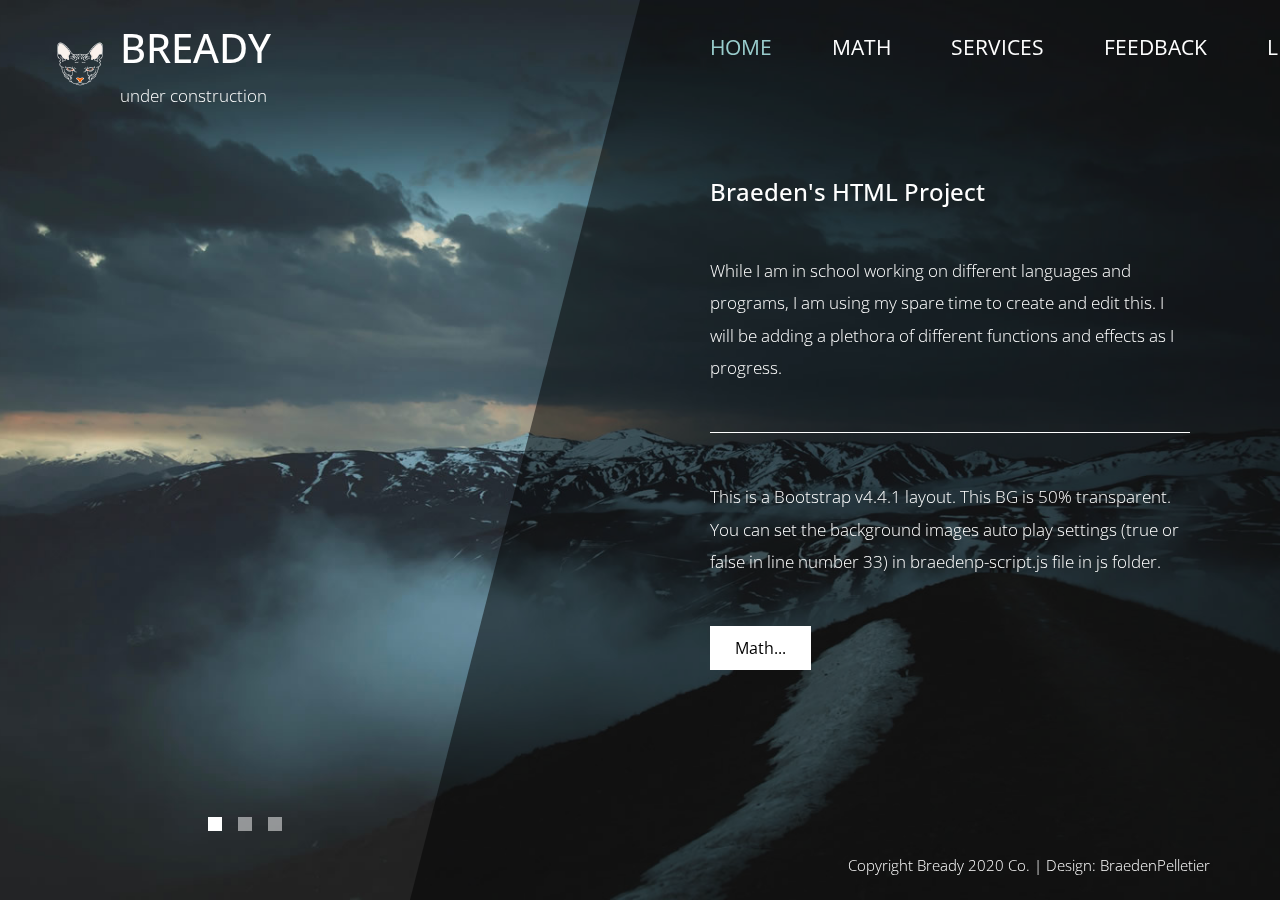
<file: index.html>
<!DOCTYPE html>
<html lang="en">

<head>
    <meta charset="UTF-8">
    <meta name="viewport" content="width=device-width, initial-scale=1.0">
    <meta http-equiv="X-UA-Compatible" content="ie=edge">
    <title>Braeden P WIP Website index</title>
    <link href="https://fonts.googleapis.com/css?family=Open+Sans:300,400" rel="stylesheet" /> <!-- https://fonts.google.com/ -->
    <link href="css/bootstrap.min.css" rel="stylesheet" /> <!-- https://getbootstrap.com/ -->
    <link href="fontawesome/css/all.min.css" rel="stylesheet" /> <!-- https://fontawesome.com/ -->
    <link href="css/braedenp-css.css" rel="stylesheet" />

</head>

<body>
    <div class="tm-container">
        <div>
            <div class="tm-row pt-4">
                <div class="tm-col-left">
                    <div class="tm-site-header media">
                        <img alt="Image" height="80em" width="80em" class="tm-logo" src="img/cat.png">
                        <!-- <i class="fas fa-umbrella-beach fa-3x mt-1 tm-logo"></i> -->
                        <div class="media-body">
                            <h1 class="tm-sitename text-uppercase">bready</h1>
                            <p class="tm-slogon">under construction</p>
                        </div>
                    </div>
                </div>
                <div class="tm-col-right">
                    <nav class="navbar navbar-expand-lg" id="tm-main-nav">
                        <button class="navbar-toggler toggler-example mr-0 ml-auto" type="button"
                            data-toggle="collapse" data-target="#navbar-nav"
                            aria-controls="navbar-nav" aria-expanded="false" aria-label="Toggle navigation">
                            <span><i class="fas fa-bars"></i></span>
                        </button>
                        <div class="collapse navbar-collapse tm-nav" id="navbar-nav">
                            <ul class="navbar-nav text-uppercase">
                                <li class="nav-item active">
                                    <a class="nav-link tm-nav-link" href="#">Home <span class="sr-only">(current)</span></a>
                                </li>
                                <li class="nav-item">
                                    <a class="nav-link tm-nav-link" href="math.html">Math</a>
                                </li>
                                <li class="nav-item">
                                    <a class="nav-link tm-nav-link" href="services.html">Services</a>
                                </li>
                                <li class="nav-item">
                                    <a class="nav-link tm-nav-link" href="feedback.html">Feedback</a>
                                </li>
                                <li class="nav-item">
                                    <a class="nav-link tm-nav-link" href="links.html">Links</a>
                                </li>
                            </ul>
                        </div>
                    </nav>
                </div>
            </div>

            <div class="tm-row">
                <div class="tm-col-left"></div>
                <main class="tm-col-right">
                    <section class="tm-content">
                        <h2 class="mb-5 tm-content-title">Braeden's HTML Project</h2>
                        <p class="mb-5">While I am in school working on different languages and programs, I am using my spare time to create and edit this. I will be adding a plethora of different functions and effects as I progress.</p>
                        <hr class="mb-5">
                        <p class="mb-5">This is a Bootstrap v4.4.1 layout. This BG is 50% transparent. You can set the background images auto play settings (true or false in line number 33) in braedenp-script.js file in js folder.</p>
                        <a href="math.html" class="btn btn-primary">Math...</a>
                    </section>
                </main>
            </div>
        </div>

        <div class="tm-row">
            <div class="tm-col-left text-center">
                <ul class="tm-bg-controls-wrapper">
                    <li class="tm-bg-control active" data-id="0"></li>
                    <li class="tm-bg-control" data-id="1"></li>
                    <li class="tm-bg-control" data-id="2"></li>
                </ul>
            </div>
            <div class="tm-col-right tm-col-footer">
                <footer class="tm-site-footer text-right">
                    <p class="mb-0">Copyright Bready 2020 Co.

                    | Design: <a rel="nofollow" target="_parent" href="https://twitter.com/BreadLegion" class="tm-text-link">BraedenPelletier</a></p>
                </footer>
            </div>
        </div>

        <!-- Diagonal background design -->
        <div class="tm-bg">
            <div class="tm-bg-left"></div>
            <div class="tm-bg-right"></div>
        </div>
    </div>

    <script src="js/jquery-3.4.1.min.js"></script>
    <script src="js/bootstrap.min.js"></script>
    <script src="js/jquery.backstretch.min.js"></script>
    <script src="js/braedenp-script.js"></script>
</body>
</html>
</file>
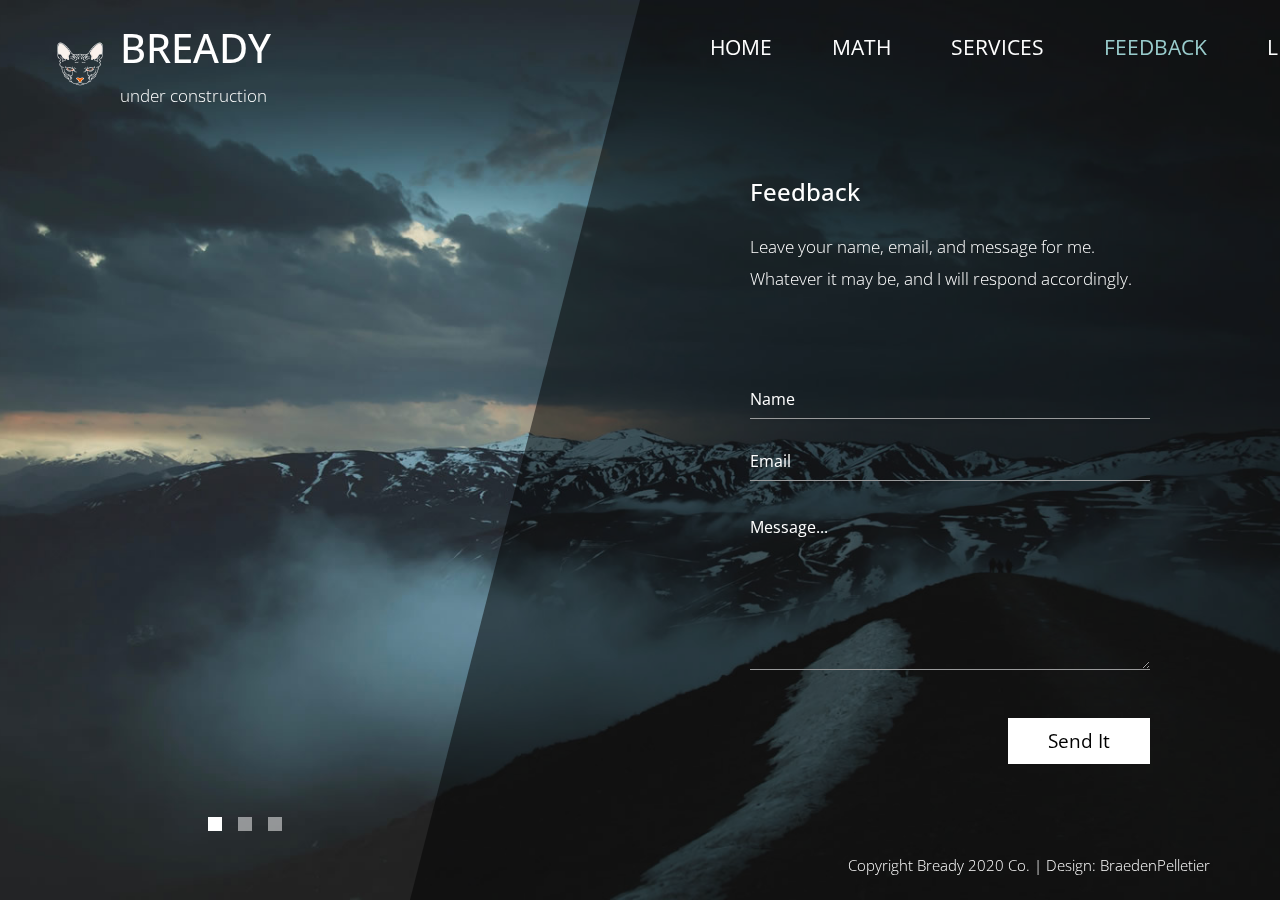
<file: feedback.html>
<!DOCTYPE html>
<html lang="en">

<head>
  <meta charset="UTF-8">
  <meta name="viewport" content="width=device-width, initial-scale=1.0">
  <meta http-equiv="X-UA-Compatible" content="ie=edge">
  <title>Braeden P WIP Website feedback</title>
  <link href="https://fonts.googleapis.com/css?family=Open+Sans:300,400" rel="stylesheet" /> <!-- https://fonts.google.com/ -->
  <link href="css/bootstrap.min.css" rel="stylesheet" /> <!-- https://getbootstrap.com/ -->
  <link href="fontawesome/css/all.min.css" rel="stylesheet" /> <!-- https://fontawesome.com/ -->
  <link href="css/braedenp-css.css" rel="stylesheet" />

</head>
<body>
  <div class="tm-container">
    <div>
      <div class="tm-row pt-4">
        <div class="tm-col-left">
          <div class="tm-site-header media">
            <img alt="Image" height="80em" width="80em" class="tm-logo" src="img/cat.png">
            <div class="media-body">
              <h1 class="tm-sitename text-uppercase">bready</h1>
              <p class="tm-slogon">under construction</p>
            </div>
          </div>
        </div>
        <div class="tm-col-right">
          <nav class="navbar navbar-expand-lg" id="tm-main-nav">
            <button class="navbar-toggler toggler-example mr-0 ml-auto" type="button"
            data-toggle="collapse" data-target="#navbar-nav"
            aria-controls="navbar-nav" aria-expanded="false" aria-label="Toggle navigation">
            <span><i class="fas fa-bars"></i></span>
          </button>
          <div class="collapse navbar-collapse tm-nav" id="navbar-nav">
            <ul class="navbar-nav text-uppercase">
              <li class="nav-item">
                <a class="nav-link tm-nav-link" href="index.html">Home</a>
              </li>
              <li class="nav-item">
                <a class="nav-link tm-nav-link" href="math.html">Math</a>
              </li>
              <li class="nav-item">
                <a class="nav-link tm-nav-link" href="services.html">Services</a>
              </li>
              <li class="nav-item active">
                <a class="nav-link tm-nav-link" href="feedback.html">Feedback <span class="sr-only">(current)</span></a>
              </li>
              <li class="nav-item">
                <a class="nav-link tm-nav-link" href="links.html">Links</a>
              </li>
            </ul>
          </div>
        </nav>
      </div>
    </div>

    <div class="tm-row">
      <div class="tm-col-left"></div>
      <main class="tm-col-right tm-contact-main"> <!-- Content -->
        <section class="tm-content tm-contact">
          <h2 class="mb-4 tm-content-title">Feedback</h2>
          <p class="mb-85">Leave your name, email, and message for me. Whatever it may be, and I will respond accordingly.</p>
          <form id="contact-form" action="mailto:braedenp232@gmail.com" method="POST">
            <div class="form-group mb-4">
              <input id="namebtn" type="text" name="name" class="form-control" placeholder="Name"required="" />
            </div>
            <div class="form-group mb-4">
              <input id="emailbtn" type="email" name="email" class="form-control" placeholder="Email"required="" />
            </div>
            <div class="form-group mb-5">
              <textarea id="msgbtn" rows="6" name="message" class="form-control" placeholder="Message..."required=""></textarea>
            </div>
            <div class="text-right">
              <button type="submit" class="btn btn-big btn-primary">Send It</button>
            </div>
          </form>
        </section>
      </main>
    </div>
  </div>

  <div class="tm-row">
    <div class="tm-col-left text-center">
      <ul class="tm-bg-controls-wrapper">
        <li class="tm-bg-control active" data-id="0"></li>
        <li class="tm-bg-control" data-id="1"></li>
        <li class="tm-bg-control" data-id="2"></li>
      </ul>
    </div>
    <div class="tm-col-right tm-col-footer">
      <footer class="tm-site-footer text-right">
        <p class="mb-0">Copyright Bready 2020 Co.

          | Design: <a rel="nofollow" target="_parent" href="https://twitter.com/BreadLegion" class="tm-text-link">BraedenPelletier</a></p>
        </footer>
      </div>
    </div>

    <div class="tm-bg"> <!-- Diagonal background design -->
      <div class="tm-bg-left"></div>
      <div class="tm-bg-right"></div>
    </div>
  </div>

  <script src="js/custombreadjs.js"></script>
  <script src="js/jquery-3.4.1.min.js"></script>
  <script src="js/bootstrap.min.js"></script>
  <script src="js/jquery.backstretch.min.js"></script>
  <script src="js/braedenp-script.js"></script>
</body>
</html>
</file>
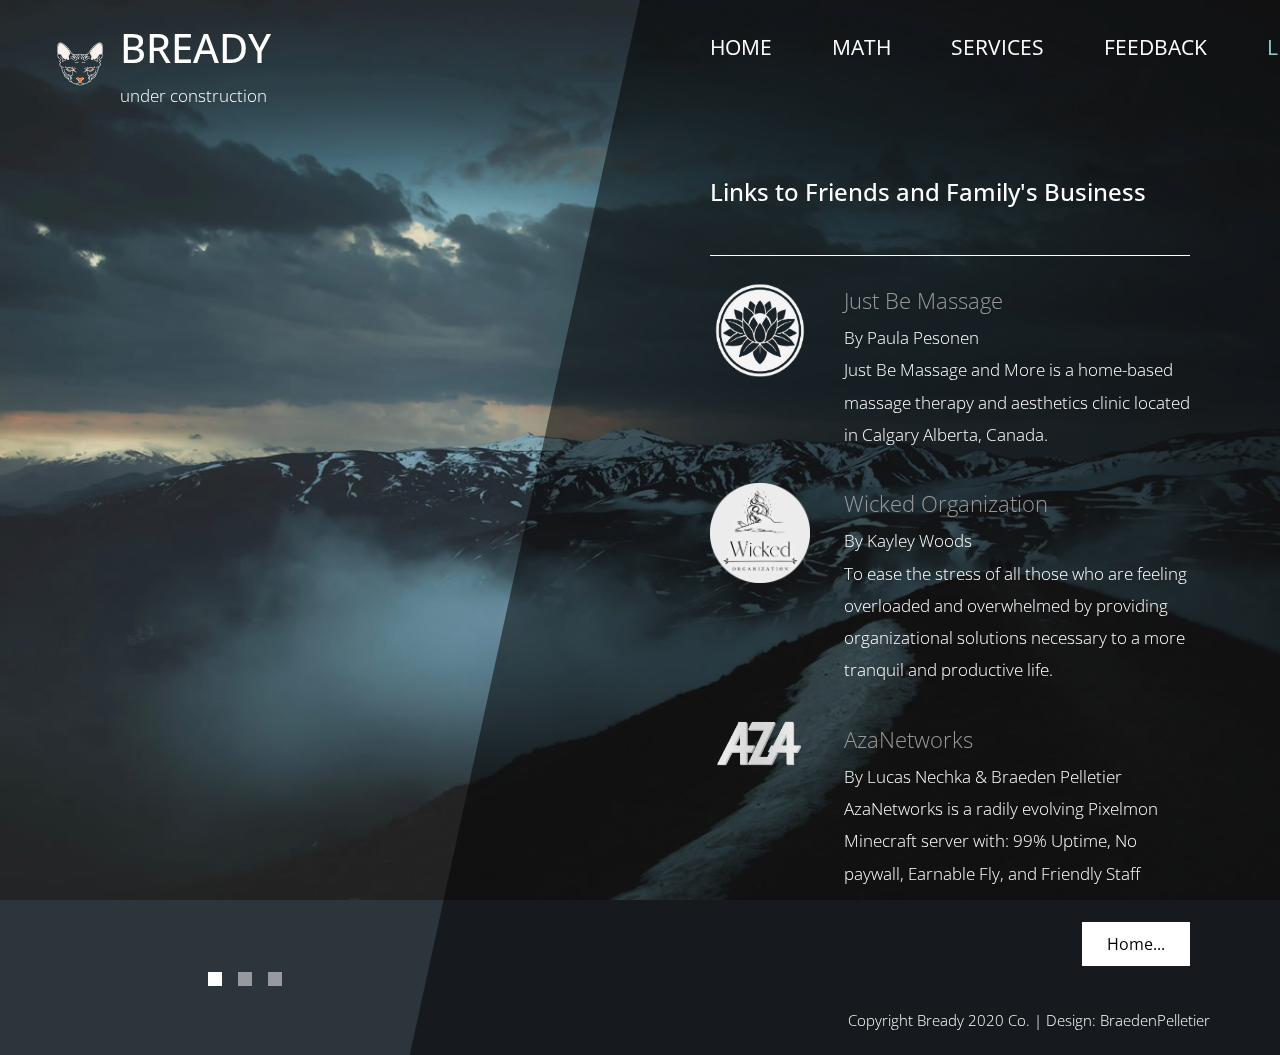
<file: links.html>
<!DOCTYPE html>
<html lang="en">

<head>
  <meta charset="UTF-8">
  <meta name="viewport" content="width=device-width, initial-scale=1.0">
  <meta http-equiv="X-UA-Compatible" content="ie=edge">
  <title>Braeden P WIP Website math</title>
  <link href="https://fonts.googleapis.com/css?family=Open+Sans:300,400" rel="stylesheet" /> <!-- https://fonts.google.com/ -->
  <link href="css/bootstrap.min.css" rel="stylesheet" /> <!-- https://getbootstrap.com/ -->
  <link href="fontawesome/css/all.min.css" rel="stylesheet" /> <!-- https://fontawesome.com/ -->
  <link href="css/braedenp-css.css" rel="stylesheet" />

</head>

<body>
  <div class="tm-container">
    <div>
      <div class="tm-row pt-4">
        <div class="tm-col-left">
          <div class="tm-site-header media">
            <img alt="Image" height="80em" width="80em" class="tm-logo" src="img/cat.png">
            <div class="media-body">
              <h1 class="tm-sitename text-uppercase">bready</h1>
              <p class="tm-slogon">under construction</p>
            </div>
          </div>
        </div>
        <div class="tm-col-right">
          <nav class="navbar navbar-expand-lg" id="tm-main-nav">
            <button class="navbar-toggler toggler-example mr-0 ml-auto" type="button"
            data-toggle="collapse" data-target="#navbar-nav"
            aria-controls="navbar-nav" aria-expanded="false" aria-label="Toggle navigation">
            <span><i class="fas fa-bars"></i></span>
          </button>
          <div class="collapse navbar-collapse tm-nav" id="navbar-nav">
            <ul class="navbar-nav text-uppercase">
              <li class="nav-item">
                <a class="nav-link tm-nav-link" href="index.html">Home</a>
              </li>
              <li class="nav-item">
                <a class="nav-link tm-nav-link" href="math.html">Math</a>
              </li>
              <li class="nav-item">
                <a class="nav-link tm-nav-link" href="services.html">Services</a>
              </li>
              <li class="nav-item">
                <a class="nav-link tm-nav-link" href="feedback.html">Feedback</a>
              </li>
              <li class="nav-item active">
                  <a class="nav-link tm-nav-link" href="links.html">Links<span class="sr-only">(current)</span></a>
              </li>
            </ul>
          </div>
        </nav>
      </div>
    </div>

    <div class="tm-row">
      <div class="tm-col-left"></div>
      <main class="tm-col-right">
        <section class="tm-content tm-math">
          <h2 class="mb-5 tm-content-title">Links to Friends and Family's Business</h2>
          <hr class="mb-4">
          <div class="media my-3">
            <a href="https://www.justbemassageandmore.com" target="_blank"><img class="business-logos" src="img/justberound.png" height="100em" width="100em"></a>
            <div class="media-body">
              <p><a class="business-links" href="https://www.justbemassageandmore.com" target="_blank">Just Be Massage</a><br>By Paula Pesonen<br>Just Be Massage and More is a home-based massage therapy and aesthetics clinic located in Calgary Alberta, Canada.</p>
            </div>
          </div>
          <div class="media my-3">
            <a href="https://wickedorganization.com" target="_blank"><img class="business-logos" src="img/wickedround.png" height="100em" width="100em"></a>
            <div class="media-body">
              <p><a class="business-links" href="https://wickedorganization.com" target="_blank">Wicked Organization</a><br>By Kayley Woods<br>To ease the stress of all those who are feeling overloaded and overwhelmed by providing organizational solutions necessary to a more tranquil and productive life.</p>
            </div>
          </div>
          <div class="media my-3">
            <a href="https://azanetworks.ca" target="_blank"><img class="business-logos" src="img/azalogo.png" height="50em" width="100em"></a>
            <div class="media-body">
              <p><a class="business-links" href="https://azanetworks.ca" target="_blank">AzaNetworks</a><br>By Lucas Nechka & Braeden Pelletier<br>AzaNetworks is a radily evolving Pixelmon Minecraft server with: 99% Uptime, No paywall, Earnable Fly, and Friendly Staff</p>
            </div>
          </div>
          <!-- <div class="media my-3">
            <i class="fas fa-bookmark fa-3x p-3 mr-4"></i>
            <div class="media-body">
              <p>Prasent eget enim vitae sapien egestas aliquet non quis neque. Duis pharetra varius massa, ut bibendum tortor sodales ac.</p>
            </div>
          </div> -->
          <a href="index.html" class="btn btn-secondary">Home...</a>
        </section>
      </main>
    </div>
  </div>

  <div class="tm-row">
    <div class="tm-col-left text-center">
      <ul class="tm-bg-controls-wrapper">
        <li class="tm-bg-control active" data-id="0"></li>
        <li class="tm-bg-control" data-id="1"></li>
        <li class="tm-bg-control" data-id="2"></li>
      </ul>
    </div>
    <div class="tm-col-right tm-col-footer">
      <footer class="tm-site-footer text-right">
        <p class="mb-0">Copyright Bready 2020 Co.

          | Design: <a rel="nofollow" target="_parent" href="https://twitter.com/BreadLegion" class="tm-text-link">BraedenPelletier</a></p>
        </footer>
      </div>
    </div>

    <!-- Diagonal background design -->
    <div class="tm-bg">
      <div class="tm-bg-left"></div>
      <div class="tm-bg-right"></div>
    </div>
  </div>

  <script src="js/jquery-3.4.1.min.js"></script>
  <script src="js/bootstrap.min.js"></script>
  <script src="js/jquery.backstretch.min.js"></script>
  <script src="js/braedenp-script.js"></script>
</body>
</html>
</file>
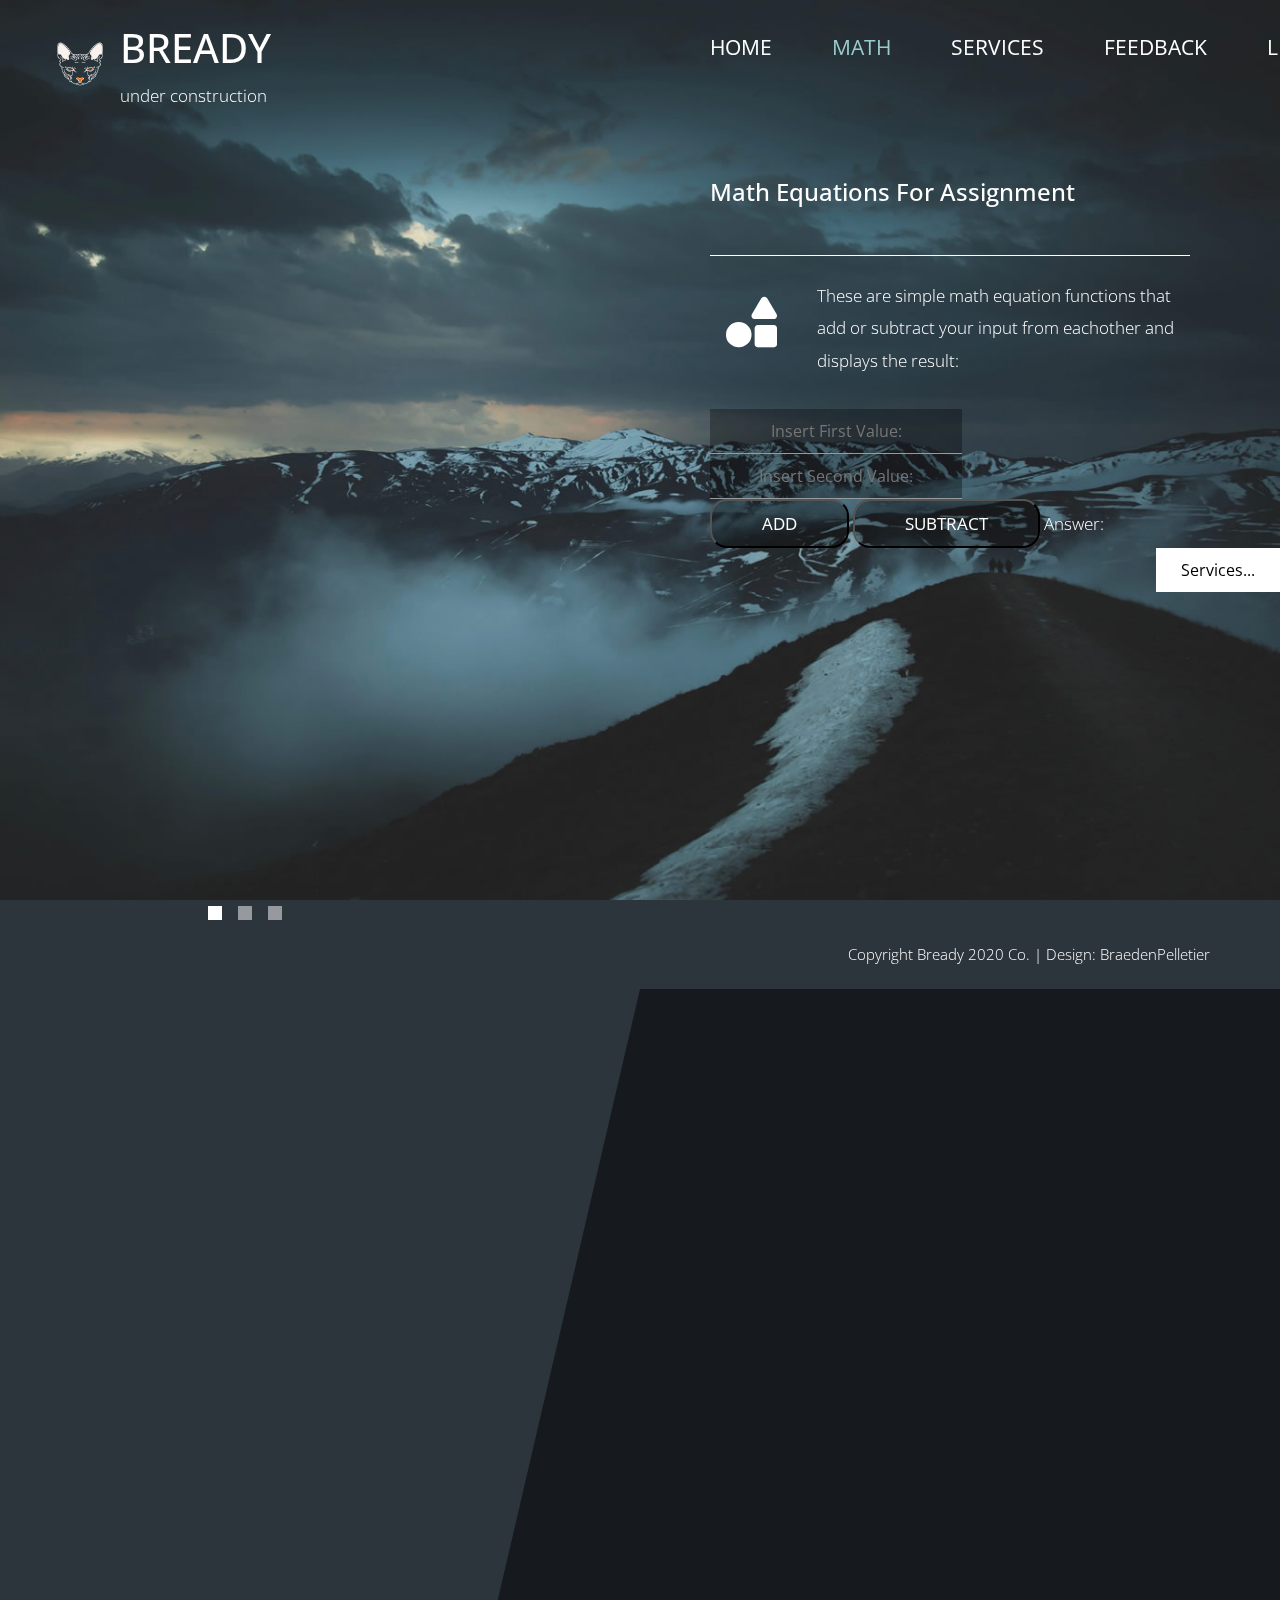
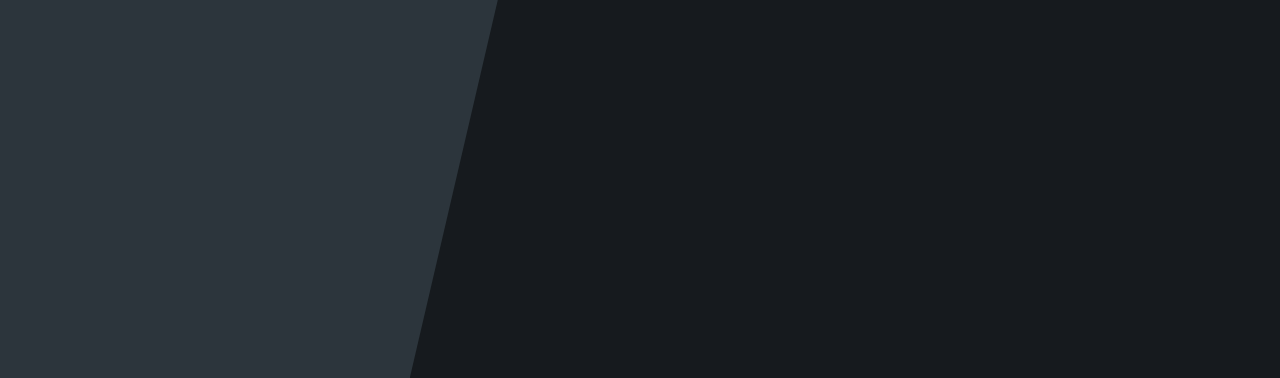
<file: math.html>
<!DOCTYPE html>
<html lang="en">

<head>
  <meta charset="UTF-8">
  <meta name="viewport" content="width=device-width, initial-scale=1.0">
  <meta http-equiv="X-UA-Compatible" content="ie=edge">
  <title>Braeden P WIP Website math</title>

  <link href="https://fonts.googleapis.com/css?family=Open+Sans:300,400" rel="stylesheet" /> <!-- https://fonts.google.com/ -->
  <link href="css/bootstrap.min.css" rel="stylesheet" /> <!-- https://getbootstrap.com/ -->
  <link href="fontawesome/css/all.min.css" rel="stylesheet" /> <!-- https://fontawesome.com/ -->
  <link href="css/braedenp-css.css" rel="stylesheet" />

</head>

<body>
  <div class="tm-container">
    <div>
      <div class="tm-row pt-4">
        <div class="tm-col-left">
          <div class="tm-site-header media">
            <img alt="Image" height="80em" width="80em" class="tm-logo" src="img/cat.png">
            <div class="media-body">
              <h1 class="tm-sitename text-uppercase">bready</h1>
              <p class="tm-slogon">under construction</p>
            </div>
          </div>
        </div>
        <div class="tm-col-right">
          <nav class="navbar navbar-expand-lg" id="tm-main-nav">
            <button class="navbar-toggler toggler-example mr-0 ml-auto" type="button"
            data-toggle="collapse" data-target="#navbar-nav"
            aria-controls="navbar-nav" aria-expanded="false" aria-label="Toggle navigation">
            <span><i class="fas fa-bars"></i></span>
          </button>
          <div class="collapse navbar-collapse tm-nav" id="navbar-nav">
            <ul class="navbar-nav text-uppercase">
              <li class="nav-item">
                <a class="nav-link tm-nav-link" href="index.html">Home</a>
              </li>
              <li class="nav-item active">
                <a class="nav-link tm-nav-link" href="math.html">Math<span class="sr-only">(current)</span></a>
              </li>
              <li class="nav-item">
                <a class="nav-link tm-nav-link" href="services.html">Services</a>
              </li>
              <li class="nav-item">
                <a class="nav-link tm-nav-link" href="feedback.html">Feedback</a>
              </li>
              <li class="nav-item">
                <a class="nav-link tm-nav-link" href="links.html">Links</a>
              </li>
            </ul>
          </div>
        </nav>
      </div>
    </div>

    <div class="tm-row">
      <div class="tm-col-left"></div>
      <main class="tm-col-right">
        <section class="tm-content tm-math">
          <h2 class="mb-5 tm-content-title">Math Equations For Assignment</h2>
          <hr class="mb-4">
          <div class="media my-3">
            <i class="fas fa-shapes fa-3x p-3 mr-4"></i>
            <div class="media-body">
              <p>These are simple math equation functions that add or subtract your input from eachother and displays the result:</p>
            </div>
          </div>
          <div>
            <div class="math-body">
              <input type="text" id="textVal1" class="mathTxt" placeholder="Insert First Value:">
              <input type="text" id="textVal2" class="mathTxt" placeholder="Insert Second Value:">
              <br>
              <input type="button" onclick="addText()" class="mathbtn" value="ADD">
              <input type="button" onclick="subtractText()" class="mathbtn" value="SUBTRACT">
              <label id="answerlbl">Answer:</label>
            </div>
          </div>
          <!-- <div class="media my-3">
          <i class="fas fa-draw-polygon fa-3x p-3 mr-4"></i>
          <div class="media-body">
          <p>I have a plethora of skills ranging from computer science, to construction waterproofing/enveloping, to customer service and retail.</p>
        </div>
      </div>
      <div class="media my-3">
      <i class="fab fa-creative-commons-share fa-3x p-3 mr-4"></i>
      <div class="media-body">
      <p>I am engaged to my fabulous fiancé, Kayley. Together we have 4 cats at home in our quaint downtown apartment in Calgary, Alberta.</p>
    </div>
  </div>
  <div class="media my-3">
  <i class="fas fa-bookmark fa-3x p-3 mr-4"></i>
  <div class="media-body">
  <p>My goal is to work for a tech/coding company long enough to obtain a great amount of experience and knowledge, enough to create my own tech company.</p>
</div> -->
</div>
<a href="services.html" class="btn btn-secondary">Services...</a>
</section>
</main>
</div>
</div>

<div class="tm-row">
  <div class="tm-col-left text-center">
    <ul class="tm-bg-controls-wrapper">
      <li class="tm-bg-control active" data-id="0"></li>
      <li class="tm-bg-control" data-id="1"></li>
      <li class="tm-bg-control" data-id="2"></li>
    </ul>
  </div>
  <div class="tm-col-right tm-col-footer">
    <footer class="tm-site-footer text-right">
      <p class="mb-0">Copyright Bready 2020 Co.

        | Design: <a rel="nofollow" target="_parent" href="https://twitter.com/BreadLegion" class="tm-text-link">BraedenPelletier</a></p>
      </footer>
    </div>
  </div>

  <!-- Diagonal background design -->
  <div class="tm-bg">
    <div class="tm-bg-left"></div>
    <div class="tm-bg-right"></div>
  </div>
</div>

<script src="js/custombreadjs.js"></script>
<script src="js/jquery-3.4.1.min.js"></script>
<script src="js/bootstrap.min.js"></script>
<script src="js/jquery.backstretch.min.js"></script>
<script src="js/braedenp-script.js"></script>

</body>
</html>
</file>
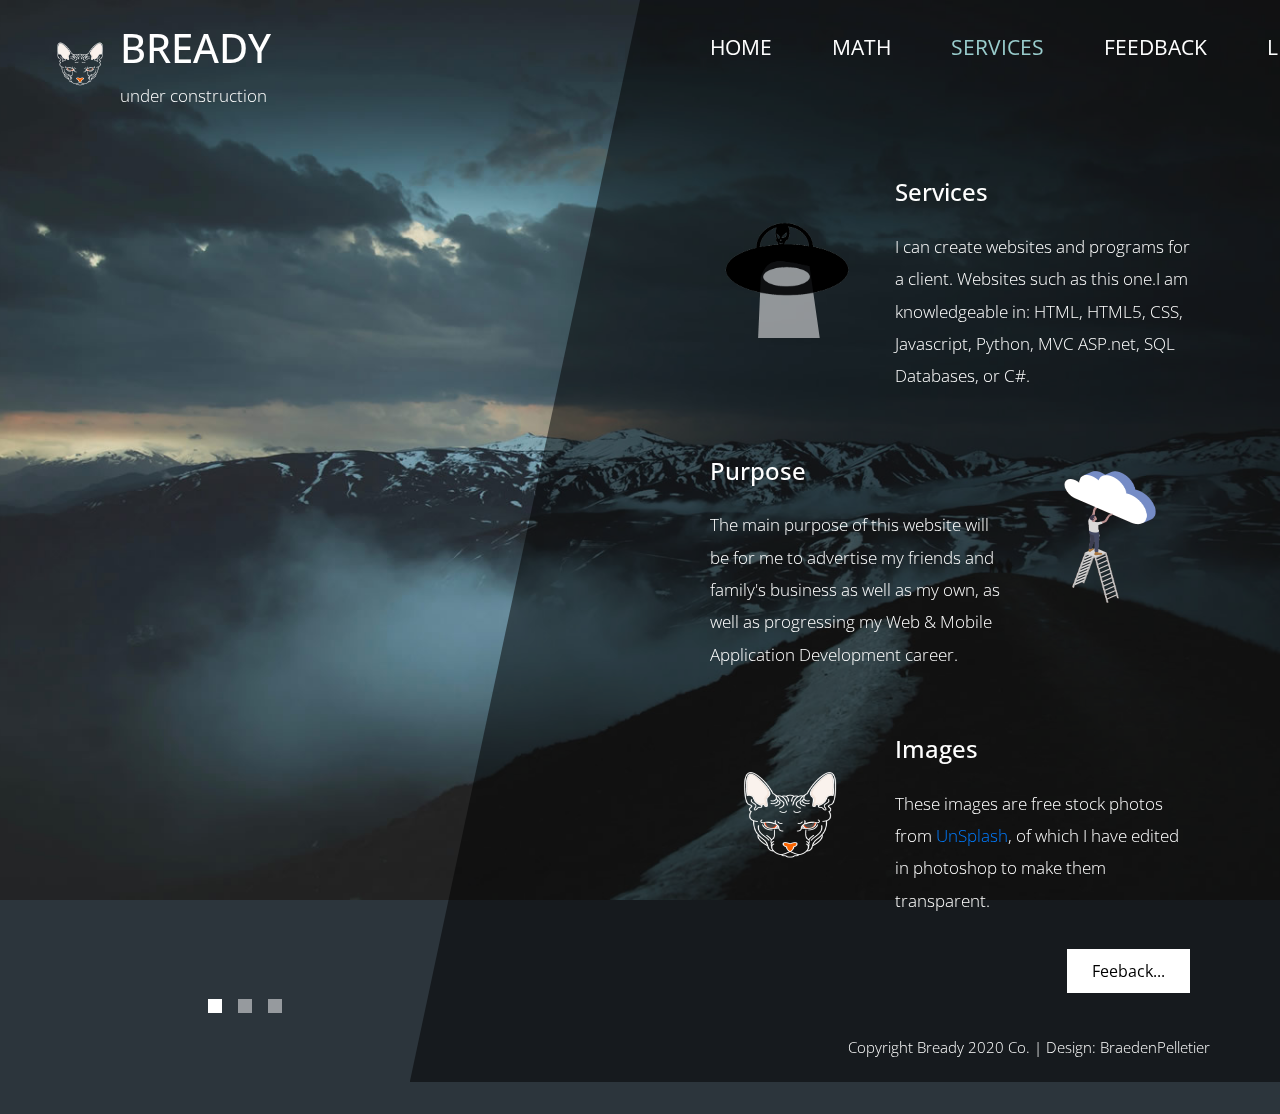
<file: services.html>
<!DOCTYPE html>
<html lang="en">

<head>
    <meta charset="UTF-8">
    <meta name="viewport" content="width=device-width, initial-scale=1.0">
    <meta http-equiv="X-UA-Compatible" content="ie=edge">
    <title>Braeden P WIP Website services</title>
    <link href="https://fonts.googleapis.com/css?family=Open+Sans:300,400" rel="stylesheet" /> <!-- https://fonts.google.com/ -->
    <link href="css/bootstrap.min.css" rel="stylesheet" /> <!-- https://getbootstrap.com/ -->
    <link href="fontawesome/css/all.min.css" rel="stylesheet" /> <!-- https://fontawesome.com/ -->
    <link href="css/braedenp-css.css" rel="stylesheet" />

</head>

<body>
    <div class="tm-container">
        <div>
            <div class="tm-row pt-4">
                <div class="tm-col-left">
                    <div class="tm-site-header media">
                        <img alt="Image" height="80em" width="80em" class="tm-logo" src="img/cat.png">
                        <div class="media-body">
                          <h1 class="tm-sitename text-uppercase">bready</h1>
                          <p class="tm-slogon">under construction</p>
                        </div>
                    </div>
                </div>
                <div class="tm-col-right">
                    <nav class="navbar navbar-expand-lg" id="tm-main-nav">
                        <button class="navbar-toggler toggler-example mr-0 ml-auto" type="button"
                            data-toggle="collapse" data-target="#navbar-nav"
                            aria-controls="navbar-nav" aria-expanded="false" aria-label="Toggle navigation">
                            <span><i class="fas fa-bars"></i></span>
                        </button>
                        <div class="collapse navbar-collapse tm-nav" id="navbar-nav">
                            <ul class="navbar-nav text-uppercase">
                                <li class="nav-item">
                                    <a class="nav-link tm-nav-link" href="index.html">Home</a>
                                </li>
                                <li class="nav-item">
                                    <a class="nav-link tm-nav-link" href="math.html">Math</a>
                                </li>
                                <li class="nav-item active">
                                    <a class="nav-link tm-nav-link" href="services.html">Services <span class="sr-only">(current)</span></a>
                                </li>
                                <li class="nav-item">
                                    <a class="nav-link tm-nav-link" href="feedback.html">Feedback</a>
                                </li>
                                <li class="nav-item">
                                    <a class="nav-link tm-nav-link" href="links.html">Links</a>
                                </li>
                            </ul>
                        </div>
                    </nav>
                </div>
            </div>

            <div class="tm-row">
                <div class="tm-col-left"></div>
                <main class="tm-col-right">
                    <section class="tm-content">
                        <div class="media my-3 mb-5 tm-service-media tm-service-media-img-l">
                            <img src="img/alien.png" alt="Image" height="160em" width="160em" class="tm-service-img">
                            <div class="media-body tm-service-text">
                                <h2 class="mb-4 tm-content-title">Services</h2>
                                <p>I can create websites and programs for a client. Websites such as this one.I am knowledgeable in: HTML, HTML5, CSS, Javascript, Python, MVC ASP.net, SQL Databases, or C#.</p>
                            </div>
                        </div>
                        <div class="media my-3 mb-5 tm-service-media">
                            <div class="media-body tm-service-text">
                                <h2 class="mb-4 tm-content-title">Purpose</h2>
                                <p>The main purpose of this website will be for me to advertise my friends and family's business as well as my own, as well as progressing my Web & Mobile Application Development career.</p>
                            </div>
                            <img src="img/cloud.png" alt="Image" height="160em" width="160em" class="tm-service-img-r">
                        </div>
                        <div class="media my-3 tm-service-media tm-service-media-img-l">
                            <img src="img/cat.png " alt="Image" height="160em" width="160em" class="tm-service-img">
                            <div class="media-body tm-service-text">
                                <h2 class="mb-4 tm-content-title">Images</h2>
                                <p>These images are free stock photos from <a href="https://unsplash.com" target="_blank">UnSplash</a>, of which I have edited in photoshop to make them transparent.</p>
                            </div>
                        </div>
                        <!-- <div class="media my-3 tm-service-media tm-service-media-img-l">
                            <img src="img/cat.png " alt="Image" height="160em" width="160em" class="tm-service-img">
                            <div class="media-body tm-service-text">
                                <h2 class="mb-4 tm-content-title">Template Usage</h2>
                                <p>This is a free template I aquired from <a href="https://templatemo.com/tm-550-diagoona" target="_blank">this website</a>.</p>
                                <p>Though I have customized it to my liking.</p>
                            </div>
                        </div> -->
                        <a href="feedback.html" class="btn btn-secondary">Feeback...</a>
                    </section>
                </main>
            </div>
        </div>

        <div class="tm-row">
            <div class="tm-col-left text-center">
                <ul class="tm-bg-controls-wrapper">
                    <li class="tm-bg-control active" data-id="0"></li>
                    <li class="tm-bg-control" data-id="1"></li>
                    <li class="tm-bg-control" data-id="2"></li>
                </ul>
            </div>
            <div class="tm-col-right tm-col-footer">
                <footer class="tm-site-footer text-right">
                  <p class="mb-0">Copyright Bready 2020 Co.

                    | Design: <a rel="nofollow" target="_parent" href="https://twitter.com/BreadLegion" class="tm-text-link">BraedenPelletier</a></p>
                </footer>
            </div>
        </div>

        <!-- Diagonal background design -->
        <div class="tm-bg">
            <div class="tm-bg-left"></div>
            <div class="tm-bg-right"></div>
        </div>
    </div>

    <script src="js/jquery-3.4.1.min.js"></script>
    <script src="js/bootstrap.min.js"></script>
    <script src="js/jquery.backstretch.min.js"></script>
    <script src="js/braedenp-script.js"></script>
</body>

</html>
</file>
<file: css/braedenp-css.css>
/* Braeden Pelletier */

body {
  font-family: 'Open Sans', Arial, sans-serif;
  font-size: 17px;
  font-weight: 300;
  overflow-x: hidden;
  color: white;
  background-color: #2C353C;
}

img.business-logos{
  margin-right: 2em;
}

img.business-logos:hover {
  -webkit-filter: brightness(70%);
  -webkit-transition: all 1s ease;
  -moz-transition: all 1s ease;
  -o-transition: all 1s ease;
  -ms-transition: all 1s ease;
  transition: all 1s ease;
}

a {
  transition: all 0.3s ease;
  text-decoration: none;
}

ul { padding: 0; }
a:hover { text-decoration: none; }
button:focus { outline: none; }
p { line-height: 1.9; }
.tm-logo { margin-right: 0px; }
.tm-slogan { font-size: 0.8rem; }
.business-links {
  color: #999999; !important;
  font-size: 1.3em;
}
.business-links:hover {
  color: #008080; !important;
}

/* Navigation */
.navbar-toggler {
  padding: 8px 15px;
  border: 0;
  border-radius: 0;
  transform: skewX(-15deg);
  background-color: rgba(0,0,0,0.5);
  color: white;
}

.navbar-toggler i { transform: skewX(15deg); }

.navbar-expand-lg {
  padding-left: 0;
  padding-right: 0;
}

.navbar-expand-lg .navbar-nav .nav-link { padding: 0; }

.navbar-expand-lg .navbar-nav .tm-nav-link {
  font-size: 1.3rem;
  font-weight: 400;
  color: white;
  padding-bottom: 30px;
}

.nav-item { margin-right: 60px; }

.nav-item:last-child { margin-right: 0; }

.nav-item.active .tm-nav-link,
.nav-item:hover .tm-nav-link {
  color: #9CC;
}


/* Page Background */
.tm-bg {
  position: absolute;
  left: 0;
  right: 0;
  width: 100%;
  height: 100%;
  display: flex;
  z-index: -1000;
}

.tm-bg-left,
.tm-bg-right {
  position: relative;
  width: 50%;
  height: 100%;
}

.tm-bg-right { background-color: rgba(0,0,0,0.5); }

.tm-bg-left {
  border-right: 230px solid rgba(0,0,0,0.5);
  border-top: 100vh solid transparent;
}

.tm-bg-controls-wrapper {
  display: inline-block;
  margin-left: -150px;
}

.tm-bg-control {
  display: inline-block;
  width: 14px;
  height: 14px;
  background-color: rgba(255,255,255,0.5);
  margin: 6px;
  cursor: pointer;
}

.tm-bg-control.active,
.tm-bg-control:hover {
  background-color: white;
}

.tm-container {
  width: 100%;
  height: 100%;
  min-height: 100vh;
  position: relative;
  display: flex;
  flex-direction: column;
  justify-content: space-between;
}

.tm-row { display: flex; }

.tm-col-left {
  width: 50%;
  height: 100%;
  padding-left: 40px;
  padding-right: 40px;
}

.tm-col-right {
  width: 50%;
  height: 100%;
  padding-left: 70px;
  padding-right: 70px;
}

.tm-content {
  max-width: 660px;
  margin-top: 50px;
  padding-right: 20px;
}

.tm-about { max-width: 525px; }

::-webkit-scrollbar {
  -webkit-appearance: none;
  width: 10px;
}

::-webkit-scrollbar-thumb {
  border-radius: 5px;
  background-color: rgba(255,255,255,.8);
  box-shadow: 0 0 1px rgba(255,255,255,.8);
}

.tm-content-title { font-size: 1.5rem; }
hr { border-top: 1px solid white; }

.math-body {
}

.mathTxt {
  color: white; !important;
  background-color: #00000050;
  background-clip: padding-box;
  border: none;
  border-bottom: 1px solid #999A9B;
  border-radius: 0;
  transition: border-color 0.15s ease-in-out, box-shadow 0.15s ease-in-out;
  padding: 10px 25px;
  text-align: center;
  font-family: 'Open Sans', Arial, sans-serif;
  font-size: 1rem;
  font-weight: 400;
  line-height: 1.5;
}

.mathbtn {
  color: white;
  background-color: #00000050;
  background-clip: padding-box;
  padding: 10px 50px;
  border-radius: 1em;
}

.btn {
  padding: 10px 25px;
  border-radius: 0;
}

.btn-big {
  padding: 9px 40px;
  font-size: 1.2rem;;
}

.btn-primary {
  background-color: white; !important;
  color: black; !important;
  border: 0;
}

.btn-secondary {
  background-color: white;
  color: black;
  border: 0;
  float: right;
}

.btn-primary:hover {
  background-color: #9CC;
  color: black;
}

.tm-site-footer {
  padding: 40px 0 20px;
  max-width: 660px;
  font-size: 0.95rem;
}

.tm-col-footer { padding-left: 0; }
.tm-text-link { color: white; }

.tm-text-link:hover,
.tm-text-link:focus {
  color: #9CC;
}

/* Service */
.tm-service-text { max-width: 365px; }
.tm-service-img { margin-right: 25px; }
.tm-service-img-r { margin-left: 25px; }

/* Contact */
.form-control,
textarea {
  color: white;
  background-color: transparent;
  background-clip: padding-box;
  border: none;
  border-bottom: 1px solid #999A9B;
  border-radius: 0;
  transition: border-color 0.15s ease-in-out, box-shadow 0.15s ease-in-out;
  padding: 10px 0;
  font-family: 'Open Sans', Arial, sans-serif;
  font-size: 1rem;
  font-weight: 400;
  line-height: 1.5;
}

.form-control:focus {
  color: white;
  background-color: transparent;
  box-shadow: none;
  border-color: #9CC;
  outline: none;
}

.mb-85 { margin-bottom: 85px; }
.tm-contact-main { max-width: 690px; }

.tm-contact {
  max-width: 420px;
  margin-left: auto;
  margin-right: auto;
}

.form-control::-webkit-input-placeholder { color: white; } /* Edge */
.form-control:-ms-input-placeholder { color: white; } /* Internet Explorer 10-11 */
.form-control::placeholder { color: white; }

@media (max-width: 1200px) {
  .nav-item { margin-right: 30px; }

  .tm-page-right {
    padding-left: 30px;
    padding-right: 30px;
  }
}

@media (max-width: 992px) {
  .tm-nav {
    position: absolute;
    background: rgba(0, 0, 0, 0.8);
    color: white;
    top: 44px;
    right: 4px;
  }

  .navbar-expand-lg .navbar-nav .tm-nav-link {
    color: white;
    font-size: 1.1rem;
    padding: 13px 20px;
  }

  .nav-item { margin-right: 0; }

  .nav-item.active .tm-nav-link,
  .nav-item:hover .tm-nav-link {
    color: #9CC;
  }

  .tm-content { margin-top: 20px; }
  .tm-site-footer { padding-top: 40px; }
  .tm-col-left { width: 40%; }

  .tm-col-right {
    width: 60%;
    padding-left: 100px;
    padding-right: 30px;
  }

  .tm-col-footer { padding-left: 0; }
}

@media (max-width: 768px) {
  .tm-row { flex-direction: column; }

  .tm-col-left,
  .tm-col-right,
  .tm-bg-left,
  .tm-bg-right {
    width: 100%;
  }

  #tm-main-nav {
    position: fixed;
    top: 50px;
    right: 40px;
    padding-bottom: 0;
  }

  .tm-bg { flex-direction: column; }

  .tm-bg-left {
    height: 200px;
    border-bottom: 50px solid rgba(0,0,0,0.5);
    border-right: 0;
    border-top: 0;
  }

  .tm-bg-right { height: calc(100% - 200px); }

  .tm-bg-controls-wrapper {
    margin-left: 0;
    margin-top: 50px;
  }

  .tm-content {
    max-height: none;
    margin-top: 40px;
  }

  .tm-col-right {
    padding-top: 40px;
    padding-left: 30px;
  }

  .tm-col-footer {
    padding-left: 10px;
    padding-right: 10px;
  }
}

@media (max-width: 460px) {
  .tm-logo { margin-right: 15px; }
  .tm-sitename { font-size: 1.8rem; }
  .tm-slogon { font-size: 0.8rem; }
}

@media (max-width: 450px), (min-width: 768px) and (max-width: 830px), (min-width: 992px) and (max-width: 1040px) {
  .tm-service-media { flex-direction: column; }
  .tm-service-media-img-l { flex-direction: column-reverse; }
  .tm-service-text { margin-top: 20px; }
  .tm-service-img { margin-right: 0; }
  .tm-service-img-r { margin-left: 0; }
}
</file>
